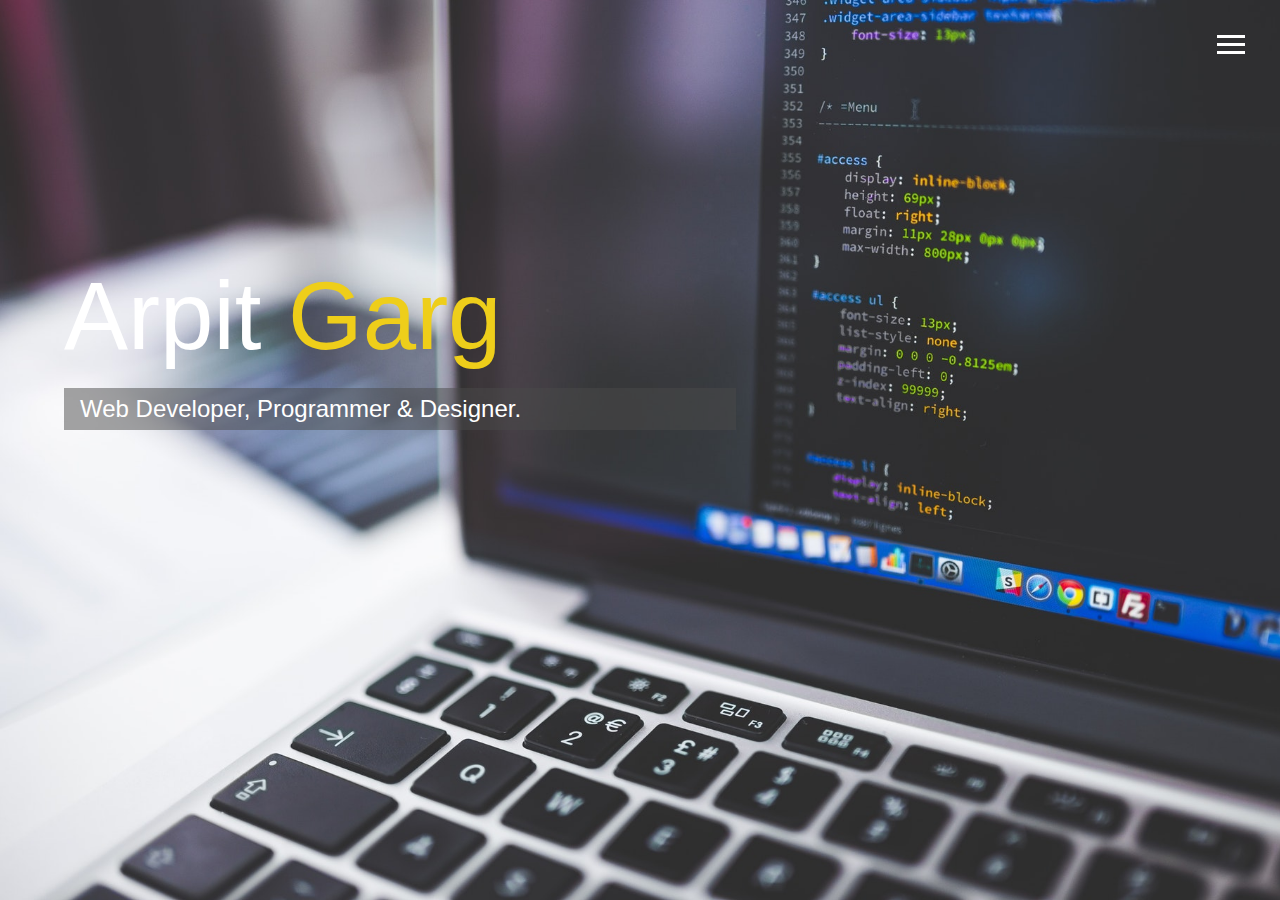
<file: index.html>
<!DOCTYPE html>
<html lang="en">

<head>
  <meta charset="UTF-8">
  <meta name="viewport" content="width=device-width, initial-scale=1.0">
  <meta http-equiv="X-UA-Compatible" content="ie=edge">
  <link rel="stylesheet" href="https://use.fontawesome.com/releases/v5.2.0/css/all.css" integrity="sha384-hWVjflwFxL6sNzntih27bfxkr27PmbbK/iSvJ+a4+0owXq79v+lsFkW54bOGbiDQ"
    crossorigin="anonymous">

  <link rel="stylesheet" href="main.css">
  <title>Welcome To My Portfolio</title>
</head>

<body id="bg-img">
  <header>
    <div class="menu-btn">
      <div class="btn-line"></div>
      <div class="btn-line"></div>
      <div class="btn-line"></div>
    </div>

    <nav class="menu">
      <div class="menu-branding">
        <div class="portrait"></div>
      </div>
      <ul class="menu-nav">
        <li class="nav-item current">
          <a href="index.html" class="nav-link">
            Home
          </a>
        </li>
        <li class="nav-item">
          <a href="about.html" class="nav-link">
            About Me
          </a>
        </li>
        <li class="nav-item">
          <a href="work.html" class="nav-link">
            My Work
          </a>
        </li>
        <li class="nav-item">
          <a href="contact.html" class="nav-link">
            How To Reach Me
          </a>
        </li>
      </ul>
    </nav>
  </header>

  <main id="home">
    <h1 class="lg-heading">
      Arpit
      <span class="text-secondary">Garg</span>
    </h1>
    <h2 class="sm-heading" style="margin-right: 480px;">
      Web Developer, Programmer & Designer.
    </h2>
    <div class="icons">
      <a href="#!">
        <i class="fab fa-twitter fa-2x"></i>
      </a>
      <a href="#!">
        <i class="fab fa-facebook fa-2x"></i>
      </a>
      <a href="https://www.linkedin.com/in/arpit-kumar34">
        <i class="fab fa-linkedin fa-2x"></i>
      </a>
      <a href="#!">
        <i class="fab fa-github fa-2x"></i>
      </a>
    </div>
  </main>

  <script src="main.js"></script>
</body>

</html>
</file>
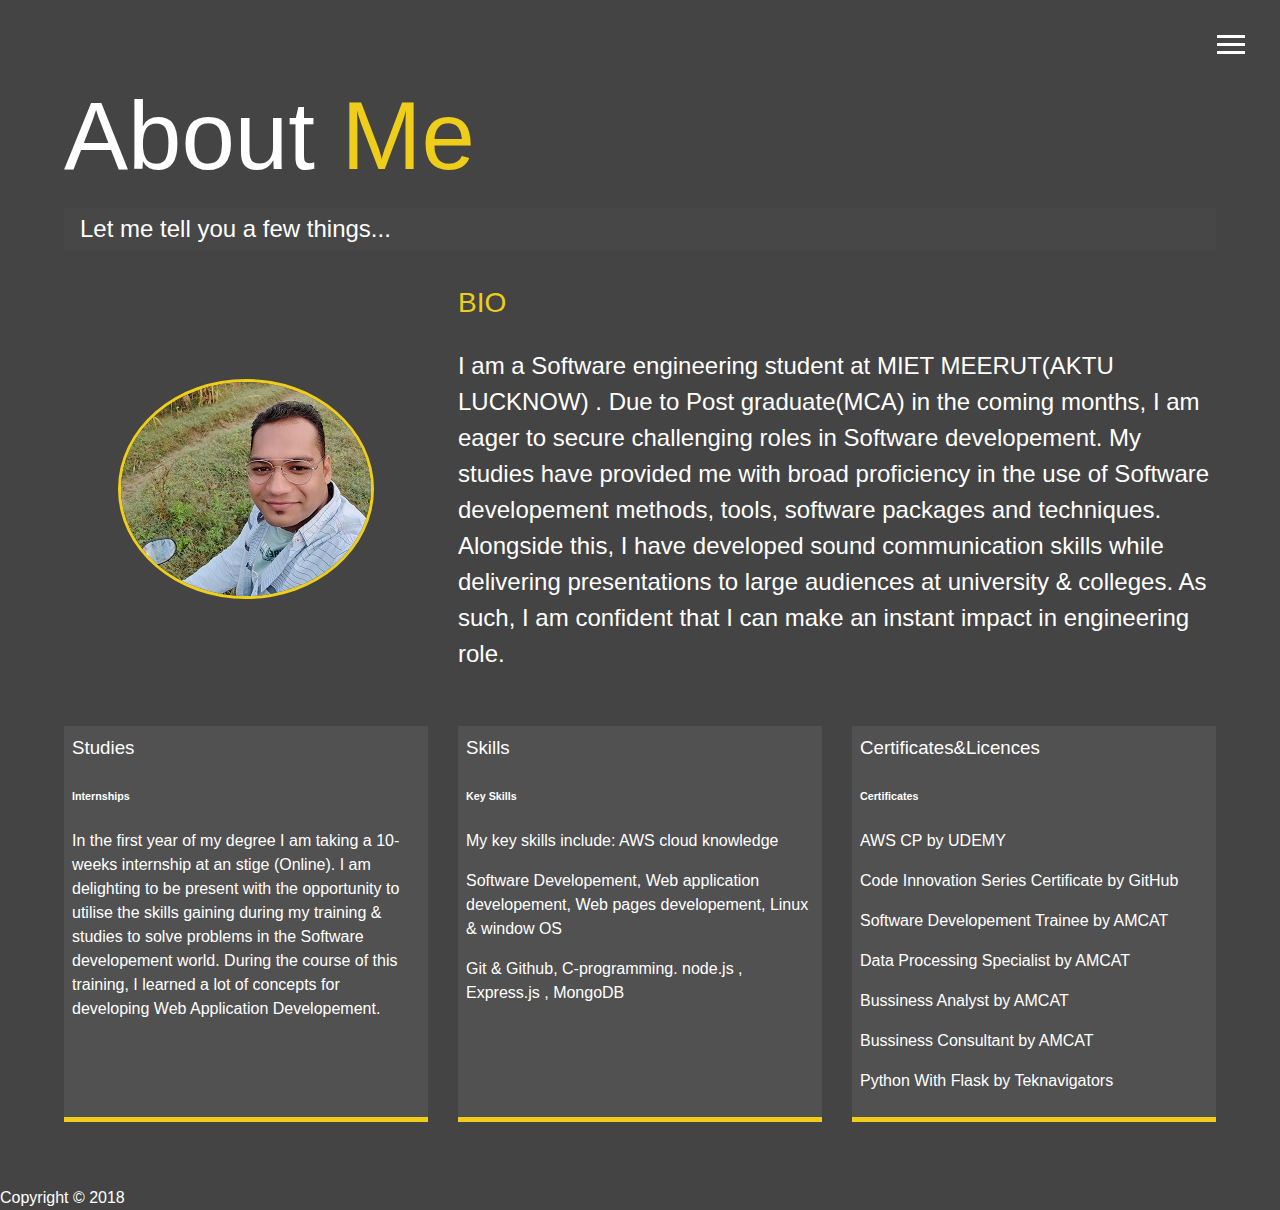
<file: about.html>
<!DOCTYPE html>
<html lang="en">

<head>
  <meta charset="UTF-8">
  <meta name="viewport" content="width=device-width, initial-scale=1.0">
  <meta http-equiv="X-UA-Compatible" content="ie=edge">
  <link rel="stylesheet" href="https://use.fontawesome.com/releases/v5.2.0/css/all.css" integrity="sha384-hWVjflwFxL6sNzntih27bfxkr27PmbbK/iSvJ+a4+0owXq79v+lsFkW54bOGbiDQ"
    crossorigin="anonymous">

  <link rel="stylesheet" href="main.css">
  <title>About Me</title>
</head>

<body>
  <header>
    <div class="menu-btn">
      <div class="btn-line"></div>
      <div class="btn-line"></div>
      <div class="btn-line"></div>
    </div>

    <nav class="menu">
      <div class="menu-branding">
        <div class="portrait"></div>
      </div>
      <ul class="menu-nav">
        <li class="nav-item">
          <a href="index.html" class="nav-link">
            Home
          </a>
        </li>
        <li class="nav-item current">
          <a href="about.html" class="nav-link">
            About Me
          </a>
        </li>
        <li class="nav-item">
          <a href="work.html" class="nav-link">
            My Work
          </a>
        </li>
        <li class="nav-item">
          <a href="contact.html" class="nav-link">
            How To Reach Me
          </a>
        </li>
      </ul>
    </nav>
  </header>

  <main id="about">
    <h1 class="lg-heading">
      About
      <span class="text-secondary">Me</span>
    </h1>
    <h2 class="sm-heading">
      Let me tell you a few things...
    </h2>
    <div class="about-info">
      <img src="a.jpg" alt="Arpit Garg" class="bio-image">

      <div class="bio">
        <h3 class="text-secondary">BIO</h3>
        <p>I am a Software engineering student at MIET MEERUT(AKTU LUCKNOW) . Due to Post graduate(MCA) in the coming months, I am eager to secure challenging roles in Software developement.

         My studies have provided me with broad proficiency in the use of Software developement methods, tools, software packages and techniques. Alongside this, I have developed sound communication skills while delivering presentations to large audiences at university & colleges. As such, I am confident that I can make an instant impact in engineering role.

          </p>
      </div>

      <div class="job job-1">
        <h3>Studies</h3>
        <h6>Internships</h6>
        <p>In the first year of my degree I am taking a 10-weeks internship at an stige (Online). I am delighting to be present with the opportunity to utilise the skills gaining during my training & studies to solve problems in the Software developement world. During the course of this training, I learned a lot of concepts for developing Web Application Developement. </p>
      </div>

      <div class="job job-2">
        <h3>Skills</h3>
        <h6>Key Skills</h6>
        <p>My key skills include:  AWS cloud knowledge </p>
           <p>Software Developement, Web application developement,
           Web pages developement, Linux & window OS</p>
           <p>Git & Github, C-programming.
           node.js , Express.js , MongoDB</p>
      </div>

      <div class="job job-3">
        <h3>Certificates&Licences</h3>
        <h6>Certificates</h6>
        <p>AWS CP by UDEMY</p>
        <p>Code Innovation Series Certificate by GitHub</p>
        <p>Software Developement Trainee by AMCAT</p>
        <p>Data Processing Specialist by AMCAT</p>
        <p>Bussiness Analyst by AMCAT</p>
        <p>Bussiness Consultant by AMCAT</p>
        <p>Python With Flask by Teknavigators</p>
      </div>
    </div>
  </main>

  <footer id="main-footer">
    Copyright &copy; 2018
  </footer>

  <script src="main.js"></script>
</body>

</html>
</file>
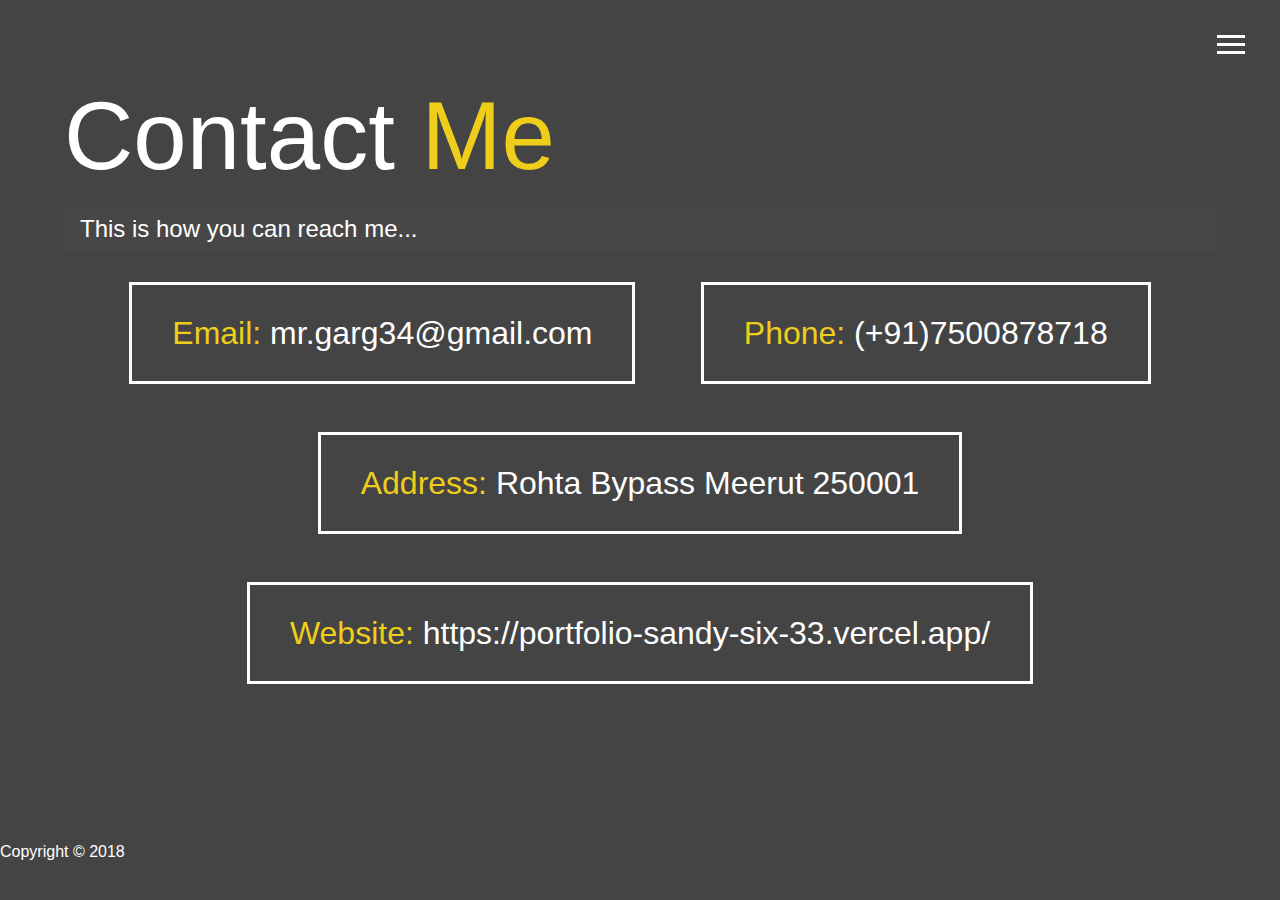
<file: contact.html>
<!DOCTYPE html>
<html lang="en">

<head>
  <meta charset="UTF-8">
  <meta name="viewport" content="width=device-width, initial-scale=1.0">
  <meta http-equiv="X-UA-Compatible" content="ie=edge">
  <link rel="stylesheet" href="https://use.fontawesome.com/releases/v5.2.0/css/all.css" integrity="sha384-hWVjflwFxL6sNzntih27bfxkr27PmbbK/iSvJ+a4+0owXq79v+lsFkW54bOGbiDQ"
    crossorigin="anonymous">

  <link rel="stylesheet" href="main.css">
  <title>Contact Me</title>
</head>

<body>
  <header>
    <div class="menu-btn">
      <div class="btn-line"></div>
      <div class="btn-line"></div>
      <div class="btn-line"></div>
    </div>

    <nav class="menu">
      <div class="menu-branding">
        <div class="portrait"></div>
      </div>
      <ul class="menu-nav">
        <li class="nav-item">
          <a href="index.html" class="nav-link">
            Home
          </a>
        </li>
        <li class="nav-item">
          <a href="about.html" class="nav-link">
            About Me
          </a>
        </li>
        <li class="nav-item">
          <a href="work.html" class="nav-link">
            My Work
          </a>
        </li>
        <li class="nav-item current">
          <a href="contact.html" class="nav-link">
            How To Reach Me
          </a>
        </li>
      </ul>
    </nav>
  </header>

  <main id="contact">
    <h1 class="lg-heading">
      Contact
      <span class="text-secondary">Me</span>
    </h1>
    <h2 class="sm-heading">
      This is how you can reach me...
    </h2>
    <div class="boxes">
      <div>
        <span class="text-secondary">Email: </span> mr.garg34@gmail.com
      </div>
      <div>
        <span class="text-secondary">Phone: </span> (+91)7500878718
      </div>
      <div>
        <span class="text-secondary">Address: </span> Rohta Bypass Meerut 250001
      </div>
      <div>
        <span class="text-secondary">Website: </span> <a href="https://portfolio-sandy-six-33.vercel.app/">https://portfolio-sandy-six-33.vercel.app/</a>
      </div>
    </div>
  </main>

  <footer id="main-footer">
    Copyright &copy; 2018
  </footer>

  <script src="main.js"></script>
</body>

</html>
</file>
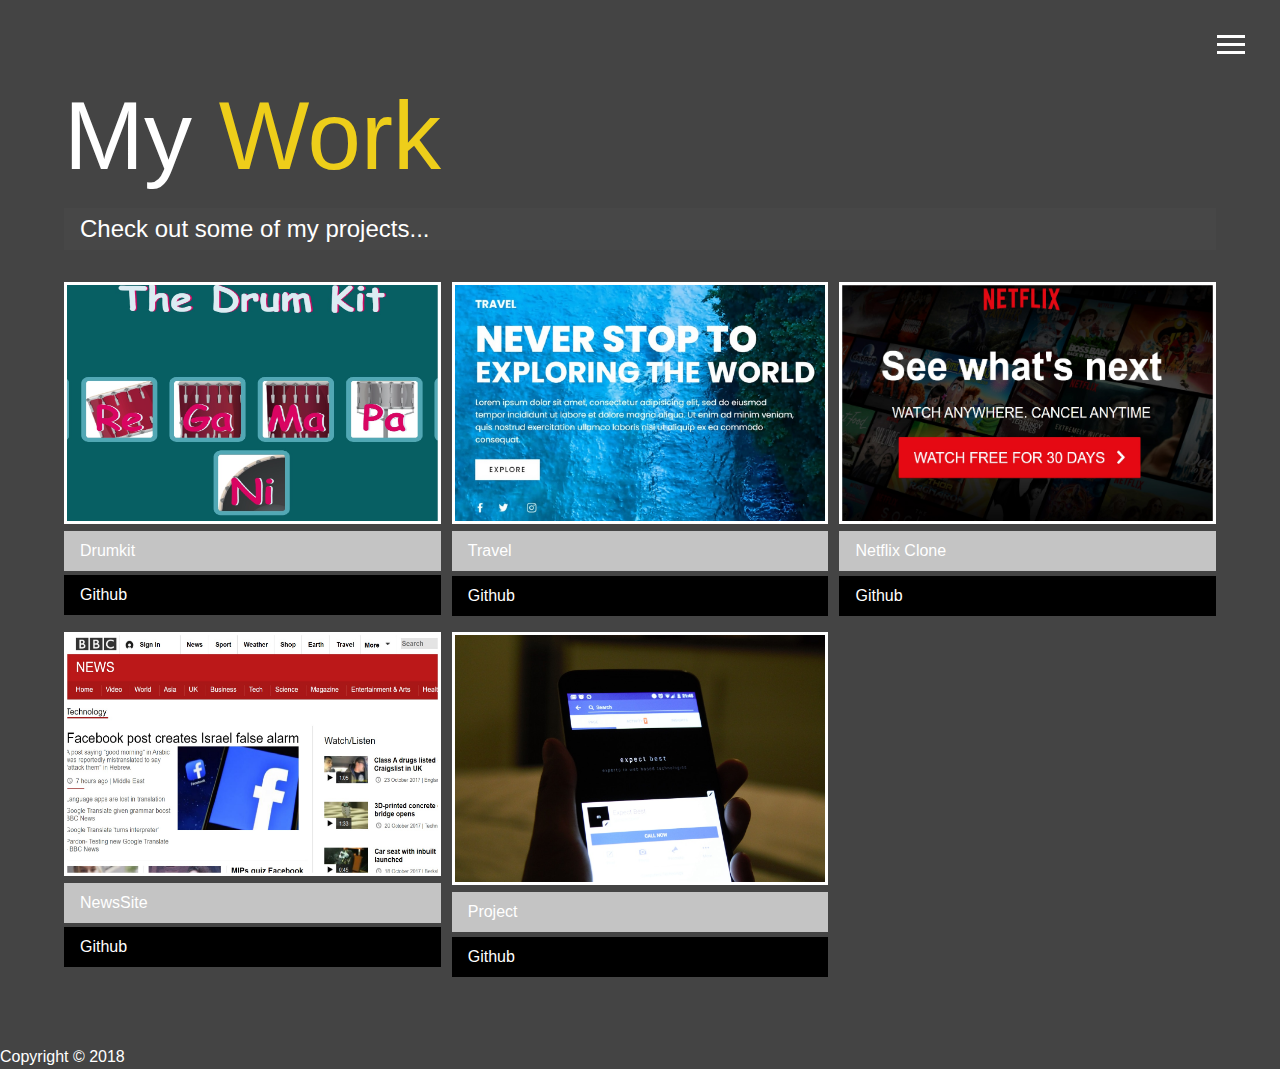
<file: work.html>
<!DOCTYPE html>
<html lang="en">

<head>
  <meta charset="UTF-8">
  <meta name="viewport" content="width=device-width, initial-scale=1.0">
  <meta http-equiv="X-UA-Compatible" content="ie=edge">
  <link rel="stylesheet" href="https://use.fontawesome.com/releases/v5.2.0/css/all.css" integrity="sha384-hWVjflwFxL6sNzntih27bfxkr27PmbbK/iSvJ+a4+0owXq79v+lsFkW54bOGbiDQ"
    crossorigin="anonymous">

  <link rel="stylesheet" href="main.css">
  <title>View My Work</title>
</head>

<body>
  <header>
    <div class="menu-btn">
      <div class="btn-line"></div>
      <div class="btn-line"></div>
      <div class="btn-line"></div>
    </div>

    <nav class="menu">
      <div class="menu-branding">
        <div class="portrait"></div>
      </div>
      <ul class="menu-nav">
        <li class="nav-item">
          <a href="index.html" class="nav-link">
            Home
          </a>
        </li>
        <li class="nav-item">
          <a href="about.html" class="nav-link">
            About Me
          </a>
        </li>
        <li class="nav-item current">
          <a href="work.html" class="nav-link">
            My Work
          </a>
        </li>
        <li class="nav-item">
          <a href="contact.html" class="nav-link">
            How To Reach Me
          </a>
        </li>
      </ul>
    </nav>
  </header>

  <main id="work">
    <h1 class="lg-heading">
      My
      <span class="text-secondary">Work</span>
    </h1>
    <h2 class="sm-heading">
      Check out some of my projects...
    </h2>
    <div class="projects">
      <div class="item">
        <a href="#!">
          <img src="project1.jpg" alt="Project">
        </a>
        <a href="https://drumkit-arpitk-star.vercel.app/" class="btn-light">
          <i class="fas fa-eye"></i> Drumkit
        </a>
        <a href="https://drumkit-arpitk-star.vercel.app/" class="btn-dark">
          <i class="fab fa-github"></i> Github
        </a>
      </div>
      <div class="item">
        <a href="#!">
          <img src="project2.jpg" alt="Project">
        </a>
        <a href="https://arpitminiproject-arpitk-star.vercel.app/" class="btn-light">
          <i class="fas fa-eye"></i> Travel
        </a>
        <a href="https://arpitminiproject-arpitk-star.vercel.app/" class="btn-dark">
          <i class="fab fa-github"></i> Github
        </a>
      </div>
      <div class="item">
        <a href="#!">
          <img src="project3.jpg" alt="Project">
        </a>
        <a href="https://netflix-responsive-arpitk-star.vercel.app/" class="btn-light">
          <i class="fas fa-eye"></i> Netflix Clone
        </a>
        <a href="https://netflix-responsive-arpitk-star.vercel.app/" class="btn-dark">
          <i class="fab fa-github"></i> Github
        </a>
      </div>
      <div class="item">
        <a href="#!">
          <img src="project4.jpg" alt="Project">
        </a>
        <a href="https://bbc-tech-git-main-arpitk-star.vercel.app/" class="btn-light">
          <i class="fas fa-eye"></i> NewsSite
        </a>
        <a href="https://bbc-tech-git-main-arpitk-star.vercel.app/" class="btn-dark">
          <i class="fab fa-github"></i> Github
        </a>
      </div>
      <div class="item">
        <a href="#!">
          <img src="project5.jpg" alt="Project">
        </a>
        <a href="#" class="btn-light">
          <i class="fas fa-eye"></i> Project
        </a>
        <a href="#" class="btn-dark">
          <i class="fab fa-github"></i> Github
        </a>
      </div>
    </div>
  </main>

  <footer id="main-footer">
    Copyright &copy; 2018
  </footer>

  <script src="main.js"></script>
</body>

</html>
</file>
<file: main.css>
.menu-btn {
  position: absolute;
  z-index: 3;
  right: 35px;
  top: 35px;
  cursor: pointer;
  transition: all 0.5s ease-out; }
  .menu-btn .btn-line {
    width: 28px;
    height: 3px;
    margin: 0 0 5px 0;
    background: #fff;
    transition: all 0.5s ease-out; }
  .menu-btn.close {
    transform: rotate(180deg); }
    .menu-btn.close .btn-line:nth-child(1) {
      transform: rotate(45deg) translate(5px, 5px); }
    .menu-btn.close .btn-line:nth-child(2) {
      opacity: 0; }
    .menu-btn.close .btn-line:nth-child(3) {
      transform: rotate(-45deg) translate(7px, -6px); }

.menu {
  position: fixed;
  top: 0;
  width: 100%;
  opacity: 0.9;
  visibility: hidden; }
  .menu.show {
    visibility: visible; }
  .menu-branding, .menu-nav {
    display: flex;
    flex-flow: column wrap;
    align-items: center;
    justify-content: center;
    float: left;
    width: 50%;
    height: 100vh;
    overflow: hidden; }
  .menu-nav {
    margin: 0;
    padding: 0;
    background: #373737;
    list-style: none;
    transform: translate3d(0, -100%, 0);
    transition: all 0.5s ease-out; }
    .menu-nav.show {
      transform: translate3d(0, 0, 0); }
  .menu-branding {
    background: #444;
    transform: translate3d(0, 100%, 0);
    transition: all 0.5s ease-out; }
    .menu-branding.show {
      transform: translate3d(0, 0, 0); }
    .menu-branding .portrait {
      width: 250px;
      height: 250px;
      background: url("../a.jpg");
      border-radius: 50%;
      border: solid 3px #eece1a; }
  .menu .nav-item {
    transform: translate3d(600px, 0, 0);
    transition: all 0.5s ease-out; }
    .menu .nav-item.show {
      transform: translate3d(0, 0, 0); }
    .menu .nav-item.current > a {
      color: #eece1a; }
  .menu .nav-link {
    display: inline-block;
    position: relative;
    font-size: 40px;
    text-transform: uppercase;
    padding: 1rem 0;
    font-weight: 300;
    color: #fff;
    text-decoration: none;
    transition: all 0.5s ease-out; }
    .menu .nav-link:hover {
      color: chartreuse;
        transform: scale(1.25)
}

.nav-item:nth-child(1) {
  transition-delay: 0.1s; }

.nav-item:nth-child(2) {
  transition-delay: 0.2s; }

.nav-item:nth-child(3) {
  transition-delay: 0.3s; }

.nav-item:nth-child(4) {
  transition-delay: 0.4s; }

* {
  box-sizing: border-box; }

body {
  background: #444;
  color: #fff;
  height: 100%;
  margin: 0;
  font-family: 'Segoe UI', Tahoma, Geneva, Verdana, sans-serif;
  line-height: 1.5; }
  body#bg-img {
    background: url(../background.jpg);
    background: rgba(68, 68, 68, 0.9), url(../background.jpg);
    background-attachment: fixed;
    background-size: cover; } 

h1,
h2,
h3 {
  margin: 0;
  font-weight: 400; }
  h1.lg-heading,
  h2.lg-heading,
  h3.lg-heading {
    font-size: 6rem; }
  h1.sm-heading,
  h2.sm-heading,
  h3.sm-heading {
    margin-bottom: 2rem;
    padding: 0.2rem 1rem;
    background: rgba(73, 73, 73, 0.5); }

a {
  color: #fff;
  text-decoration: none; }

header {
  position: fixed;
  z-index: 2;
  width: 100%; }

.text-secondary {
  color: #eece1a; }

main {
  padding: 4rem;
  min-height: calc(100vh - 60px); }
  main .icons {
    margin-top: 1rem; }
    main .icons a {
      padding: 0.4rem; }
      main .icons a:hover {
        color: #eece1a;
        transition: all 0.5s ease-out; }
  main#home {
    overflow: hidden; }
    main#home h1 {
      margin-top: 20vh; }

.about-info {
  display: grid;
  grid-gap: 30px;
  grid-template-areas: 'bioimage bio bio' 'job1 job2 job3';
  grid-template-columns: repeat(3, 1fr); }
  .about-info .bio-image {
    grid-area: bioimage;
    margin: auto;
    border-radius: 50%;
    border: #eece1a 3px solid; }
  .about-info .bio {
    grid-area: bio;
    font-size: 1.5rem; }
  .about-info .job-1 {
    grid-area: job1; }
  .about-info .job-2 {
    grid-area: job2; }
  .about-info .job-3 {
    grid-area: job3; }
  .about-info .job {
    background: #515151;
    padding: 0.5rem;
    border-bottom: #eece1a 5px solid; }

.projects {
  display: grid;
  grid-gap: 0.7rem;
  grid-template-columns: repeat(3, 1fr); }
  .projects img {
    width: 100%;
    border: 3px #fff solid; }
    .projects img:hover {
      opacity: 0.5;
      border-color: #eece1a;
      transition: all 0.5s ease-out; }

.boxes {
  display: flex;
  flex-wrap: wrap;
  justify-content: space-evenly;
  align-items: center;
  margin-top: 1rem; }
  .boxes div {
    font-size: 2rem;
    border: 3px #fff solid;
    padding: 1.5rem 2.5rem;
    margin-bottom: 3rem;
    transition: all 0.5s ease-out; }
    .boxes div:hover {
      padding: 0.5rem 1.5rem;
      background: #eece1a;
      color: #000; }
      .boxes div:hover span {
        color: #000; }

.btn, .btn-dark, .btn-light {
  display: block;
  padding: 0.5rem 1rem;
  border: 0;
  margin-bottom: 0.3rem; }
  .btn:hover, .btn-dark:hover, .btn-light:hover {
    background: #eece1a;
    color: #000; }

.btn-dark {
  background: black;
  color: #fff; }

.btn-light {
  background: #c4c4c4;
  color: #000

#main-footer {
  text-align: center;
  padding: 1rem;
  background: #2b2b2b;
  color: #fff;
  height: 60px; }

@media screen and (min-width: 1171px) {
  .projects {
    grid-template-columns: repeat(4, 1fr); } }

@media screen and (min-width: 769px) and (max-width: 1170px) {
  .projects {
    grid-template-columns: repeat(3, 1fr); } }

@media screen and (max-width: 768px) {
  main {
    align-items: center;
    text-align: center; }
    main .lg-heading {
      line-height: 1;
      margin-bottom: 1rem; }
  ul.menu-nav,
  div.menu-branding {
    float: none;
    width: 100%;
    min-height: 0; }
    ul.menu-nav.show,
    div.menu-branding.show {
      transform: translate3d(0, 0, 0); }
  .menu-nav {
    height: 75vh;
    transform: translate3d(-100%, 0, 0);
    font-size: 24px; }
  .menu-branding {
    height: 25vh;
    transform: translate3d(100%, 0, 0); }
    .menu-branding .portrait {
      background: url("../a_small.jpg");
      width: 150px;
      height: 150px; }
  .about-info {
    grid-template-areas: 'bioimage' 'bio' 'job1' 'job2' 'job3';
    grid-template-columns: 1fr; }
  .projects {
    grid-template-columns: repeat(2, 1fr); } }

@media screen and (max-width: 500px) {
  main {
    padding: 2rem; }
    main #home h1 {
      margin-top: 10vh; }
    main .lg-heading {
      margin-top: 1rem;
      font-size: 5rem; }
  .projects {
    grid-template-columns: 1fr; } }
</file>
